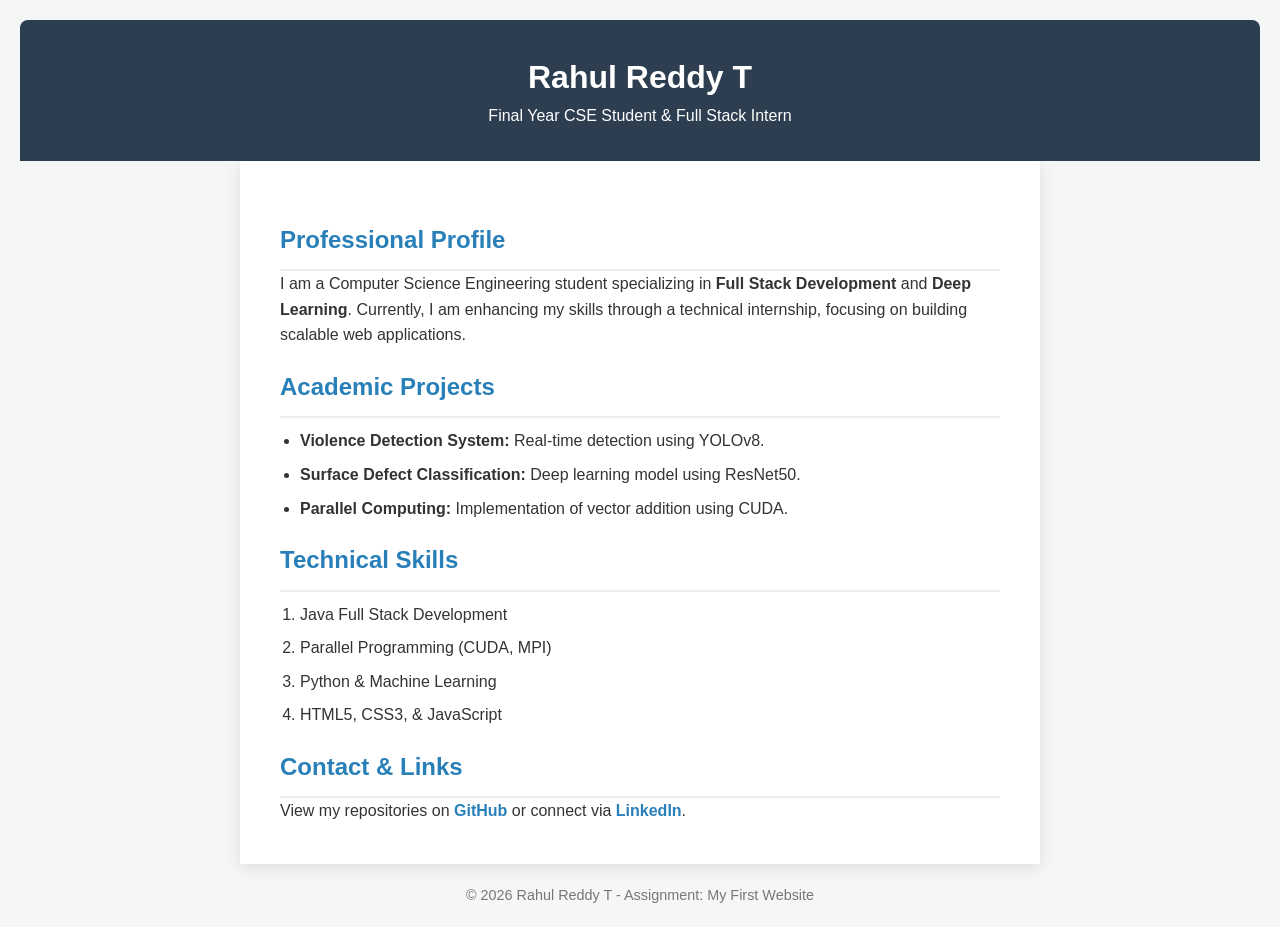
<file: Assignment-01-My-Resume/index.html>
<!DOCTYPE html>
<html lang="en">
<head>
    <meta charset="UTF-8">
    <meta name="viewport" content="width=device-width, initial-scale=1.0">
    <title>Rahul Reddy T | CSE Profile</title>
    <link rel="stylesheet" href="style.css">
</head>
<body>

    <header>
        <h1>Rahul Reddy T</h1>
        <p>Final Year CSE Student & Full Stack Intern</p>
    </header>

    <main>
        <section id="about">
            <h2>Professional Profile</h2>
                        <p>
                I am a Computer Science Engineering student specializing in <strong>Full Stack Development</strong> and <strong>Deep Learning</strong>. 
                Currently, I am enhancing my skills through a technical internship, focusing on building scalable web applications.
            </p>
        </section>

        <section id="projects">
            <h2>Academic Projects</h2>
            <ul>
                <li><strong>Violence Detection System:</strong> Real-time detection using YOLOv8.</li>
                <li><strong>Surface Defect Classification:</strong> Deep learning model using ResNet50.</li>
                <li><strong>Parallel Computing:</strong> Implementation of vector addition using CUDA.</li>
            </ul>
        </section>

        <section id="skills">
            <h2>Technical Skills</h2>
            <div class="skills-container">
                <ol>
                    <li>Java Full Stack Development</li>
                    <li>Parallel Programming (CUDA, MPI)</li>
                    <li>Python & Machine Learning</li>
                    <li>HTML5, CSS3, & JavaScript</li>
                </ol>
            </div>
        </section>

        <section id="contact">
            <h2>Contact & Links</h2>
            <p>View my repositories on <a href="#">GitHub</a> or connect via <a href="#">LinkedIn</a>.</p>
        </section>
    </main>

    <footer>
        <p>&copy; 2026 Rahul Reddy T - Assignment: My First Website</p>
    </footer>

</body>
</html>
</file>
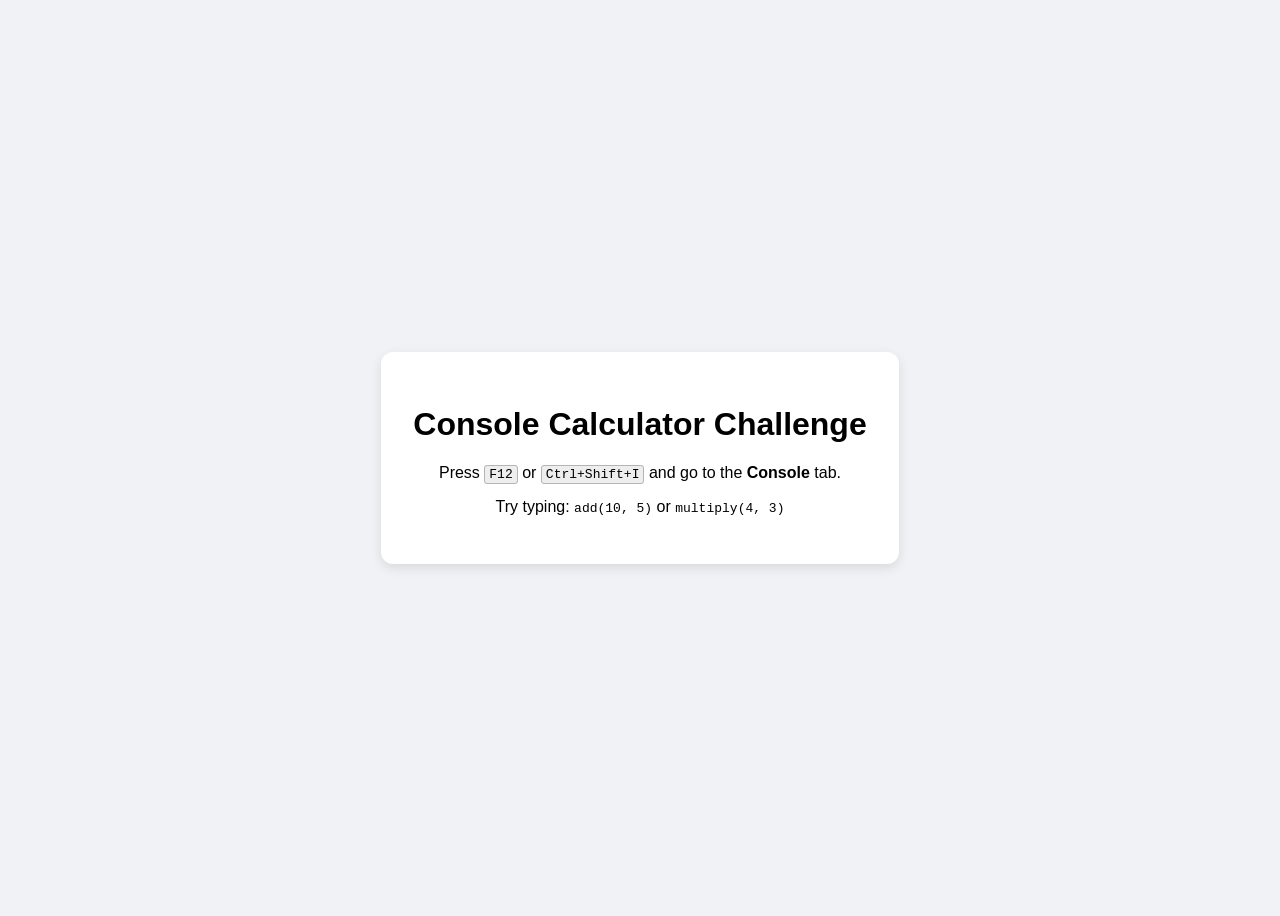
<file: Assignment-03-Console-Challenge/index.html>
<!DOCTYPE html>
<html lang="en">
<head>
    <meta charset="UTF-8">
    <meta name="viewport" content="width=device-width, initial-scale=1.0">
    <title>JS Console Challenge | Assignment 3</title>
    <style>
        body { font-family: sans-serif; display: flex; justify-content: center; align-items: center; height: 100vh; background: #f0f2f5; text-align: center; }
        .instruction { background: white; padding: 2rem; border-radius: 12px; box-shadow: 0 4px 12px rgba(0,0,0,0.1); }
        kbd { background: #eee; border-radius: 3px; border: 1px solid #b4b4b4; padding: 1px 4px; }
    </style>
</head>
<body>
    <div class="instruction">
        <h1>Console Calculator Challenge</h1>
        <p>Press <kbd>F12</kbd> or <kbd>Ctrl+Shift+I</kbd> and go to the <strong>Console</strong> tab.</p>
        <p>Try typing: <code>add(10, 5)</code> or <code>multiply(4, 3)</code></p>
    </div>
    <script src="script.js"></script>
</body>
</html>
</file>
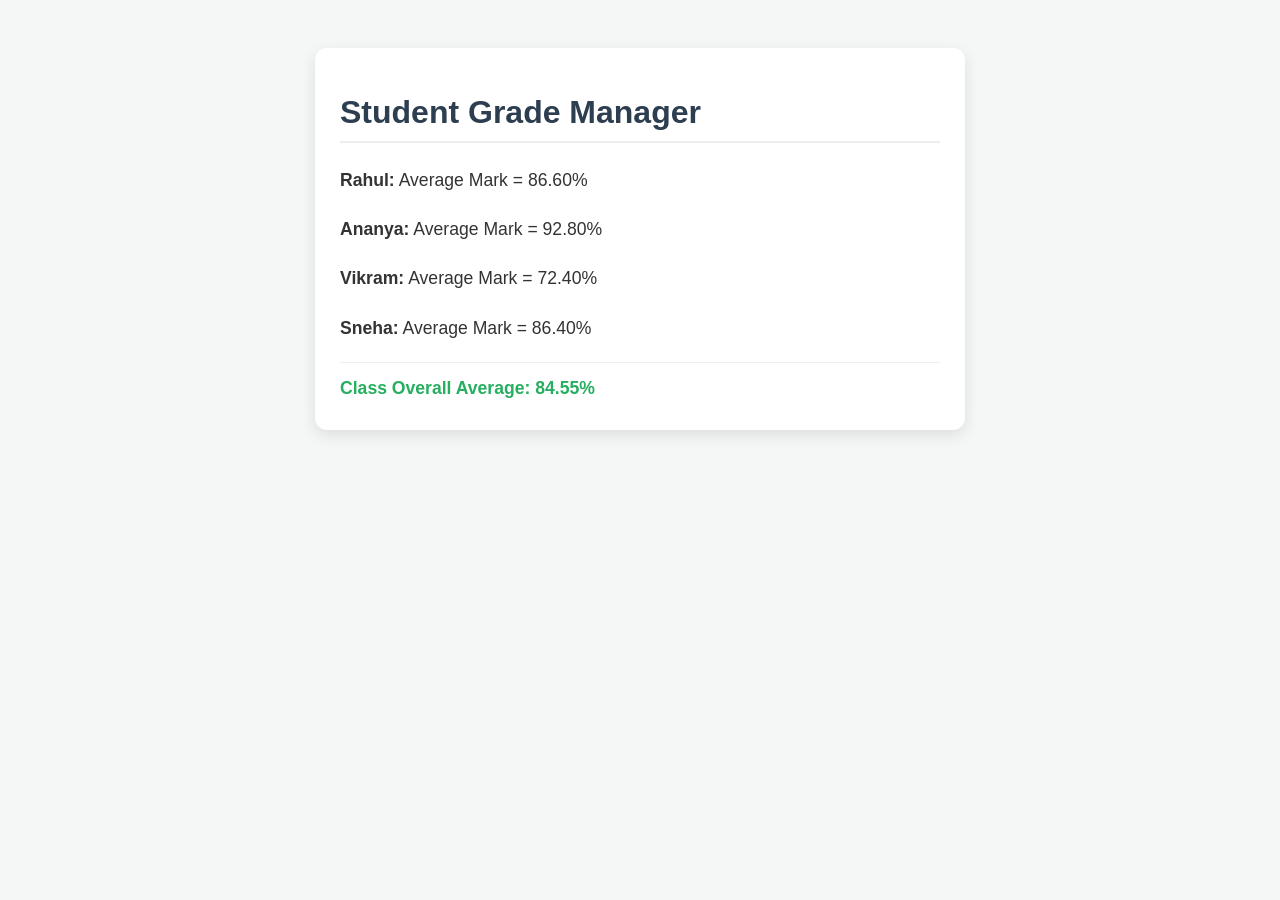
<file: Assignment-04-Student-Manager/index.html>
<!DOCTYPE html>
<html lang="en">
<head>
    <meta charset="UTF-8">
    <meta name="viewport" content="width=device-width, initial-scale=1.0">
    <title>Student Manager | Assignment 4</title>
    <style>
        body { font-family: 'Segoe UI', Tahoma, Geneva, Verdana, sans-serif; padding: 40px; background-color: #f4f7f6; color: #333; }
        .container { max-width: 600px; margin: auto; background: white; padding: 25px; border-radius: 12px; box-shadow: 0 5px 15px rgba(0,0,0,0.1); }
        h1 { color: #2c3e50; border-bottom: 2px solid #eee; padding-bottom: 10px; }
        .result-box { margin-top: 20px; line-height: 1.8; font-size: 1.1rem; }
        .average-total { font-weight: bold; color: #27ae60; margin-top: 15px; border-top: 1px solid #eee; padding-top: 10px; }
    </style>
</head>
<body>
    <div class="container">
        <h1>Student Grade Manager</h1>
        <div id="output" class="result-box">
            Calculating grades...
        </div>
    </div>
    <script src="script.js"></script>
</body>
</html>
</file>
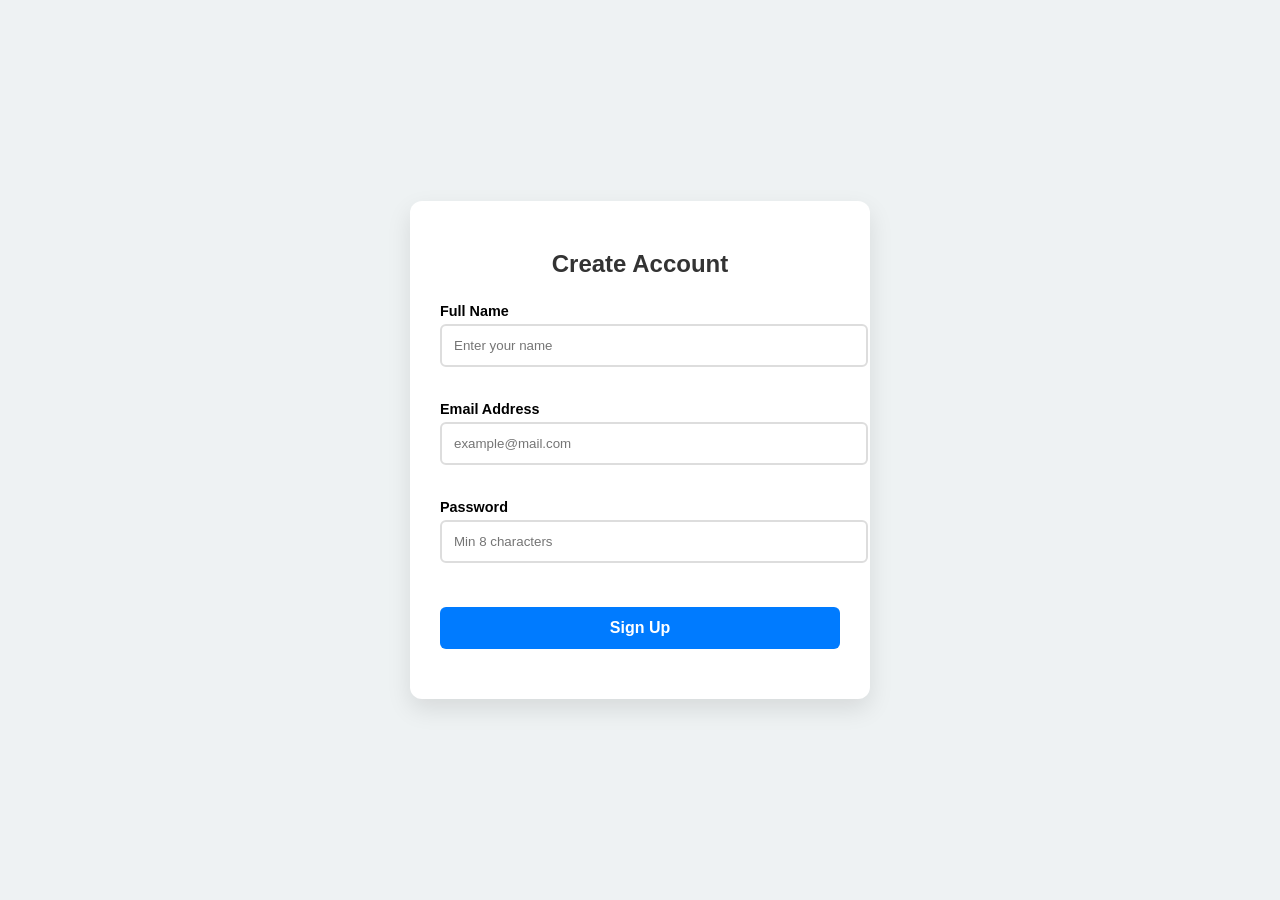
<file: Assignment-05-Interactive-Form/index.html>
<!DOCTYPE html>
<html lang="en">
<head>
    <meta charset="UTF-8">
    <meta name="viewport" content="width=device-width, initial-scale=1.0">
    <title>Interactive Form | Assignment 5</title>
    <link rel="stylesheet" href="style.css">
</head>
<body>

    <div class="form-card">
        <h2>Create Account</h2>
        <form id="registrationForm">
            <div class="input-group">
                <label>Full Name</label>
                <input type="text" id="username" placeholder="Enter your name">
                <span class="error-msg" id="nameError"></span>
            </div>

            <div class="input-group">
                <label>Email Address</label>
                <input type="email" id="email" placeholder="example@mail.com">
                <span class="error-msg" id="emailError"></span>
            </div>

            <div class="input-group">
                <label>Password</label>
                <input type="password" id="password" placeholder="Min 8 characters">
                <span class="error-msg" id="passError"></span>
            </div>

            <button type="submit">Sign Up</button>
            <div id="successMsg" class="success-banner"></div>
        </form>
    </div>

    <script src="script.js"></script>
</body>
</html>
</file>
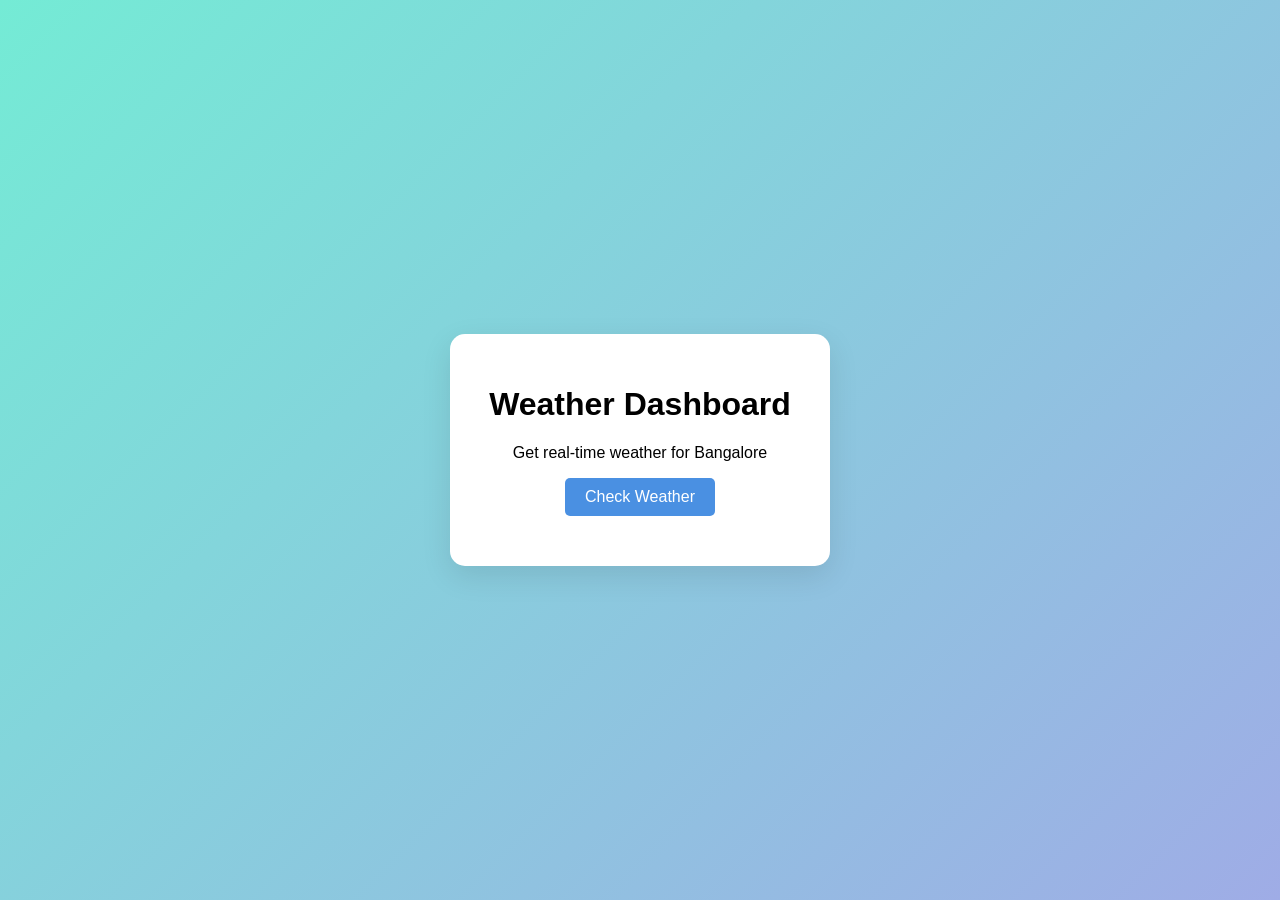
<file: Assignment-06-Weather-Dashboard/index.html>
<!DOCTYPE html>
<html lang="en">
<head>
    <meta charset="UTF-8">
    <meta name="viewport" content="width=device-width, initial-scale=1.0">
    <title>Weather Dashboard | Assignment 6</title>
    <link rel="stylesheet" href="style.css">
</head>
<body>

    <div class="weather-card">
        <h1>Weather Dashboard</h1>
        <p>Get real-time weather for Bangalore</p>
        
        <button id="fetchBtn">Check Weather</button>

        <div id="statusContainer">
            <div id="loader" class="hidden">Fetching data...</div>
            <div id="errorMsg" class="hidden error">Failed to fetch data. Please try again.</div>
        </div>

        <div id="weatherResult" class="hidden">
            <div class="temp-display">
                <span id="temperature">--</span>°C
            </div>
            <p id="description">Clear Skies</p>
        </div>
    </div>

    <script src="script.js"></script>
</body>
</html>
</file>
<file: Assignment-01-My-Resume/style.css>
/* General Reset */
* {
    margin: 0;
    padding: 0;
    box-sizing: border-box;
}

body {
    font-family: 'Segoe UI', Tahoma, Geneva, Verdana, sans-serif;
    line-height: 1.6;
    background-color: #f4f7f6;
    color: #333;
    padding: 20px;
}

header {
    text-align: center;
    background: #2c3e50;
    color: white;
    padding: 2rem 0;
    border-radius: 8px 8px 0 0;
}

main {
    max-width: 800px;
    margin: 0 auto;
    background: white;
    padding: 40px;
    box-shadow: 0 4px 15px rgba(0,0,0,0.1);
}

h2 {
    color: #2980b9;
    border-bottom: 2px solid #eee;
    margin-top: 20px;
    padding-bottom: 10px;
}

.profile-img {
    display: block;
    margin: 20px auto;
    border-radius: 50%;
    border: 4px solid #2980b9;
}

ul, ol {
    margin-left: 20px;
    margin-top: 10px;
}

li {
    margin-bottom: 8px;
}

a {
    color: #2980b9;
    text-decoration: none;
    font-weight: bold;
}

a:hover {
    text-decoration: underline;
}

footer {
    text-align: center;
    margin-top: 20px;
    font-size: 0.9rem;
    color: #777;
}
</file>
<file: Assignment-05-Interactive-Form/style.css>
body {
    font-family: 'Segoe UI', sans-serif;
    background-color: #eef2f3;
    display: flex;
    justify-content: center;
    align-items: center;
    height: 100vh;
    margin: 0;
}

.form-card {
    background: white;
    padding: 30px;
    border-radius: 12px;
    box-shadow: 0 10px 25px rgba(0,0,0,0.1);
    width: 100%;
    max-width: 400px;
}

h2 { text-align: center; margin-bottom: 25px; color: #333; }

.input-group { margin-bottom: 15px; position: relative; }

label { display: block; margin-bottom: 5px; font-weight: 600; font-size: 0.9rem; }

input {
    width: 100%;
    padding: 12px;
    border: 2px solid #ddd;
    border-radius: 6px;
    outline: none;
    transition: 0.3s;
}

input:focus { border-color: #007bff; }

.error-msg {
    color: #e74c3c;
    font-size: 0.75rem;
    height: 15px;
    display: block;
    margin-top: 4px;
}

button {
    width: 100%;
    padding: 12px;
    background: #007bff;
    color: white;
    border: none;
    border-radius: 6px;
    font-size: 1rem;
    font-weight: bold;
    cursor: pointer;
    margin-top: 10px;
}

button:hover { background: #0056b3; }

.success-banner {
    margin-top: 20px;
    text-align: center;
    color: #27ae60;
    font-weight: bold;
}
</file>
<file: Assignment-06-Weather-Dashboard/style.css>
body {
    font-family: 'Segoe UI', sans-serif;
    background: linear-gradient(135deg, #74ebd5 0%, #9face6 100%);
    display: flex; justify-content: center; align-items: center;
    height: 100vh; margin: 0;
}

.weather-card {
    background: white; padding: 30px; border-radius: 15px;
    box-shadow: 0 10px 30px rgba(0,0,0,0.1);
    text-align: center; width: 320px;
}

button {
    background: #4a90e2; color: white; border: none;
    padding: 10px 20px; border-radius: 5px; cursor: pointer;
    font-size: 1rem; transition: 0.3s;
}

button:hover { background: #357abd; }

.hidden { display: none; }

#statusContainer { margin: 20px 0; font-weight: bold; }

.error { color: #e74c3c; }

.temp-display { font-size: 3rem; font-weight: bold; color: #333; }

#weatherResult { margin-top: 20px; animation: fadeIn 0.5s ease; }

@keyframes fadeIn { from { opacity: 0; } to { opacity: 1; } }
</file>
